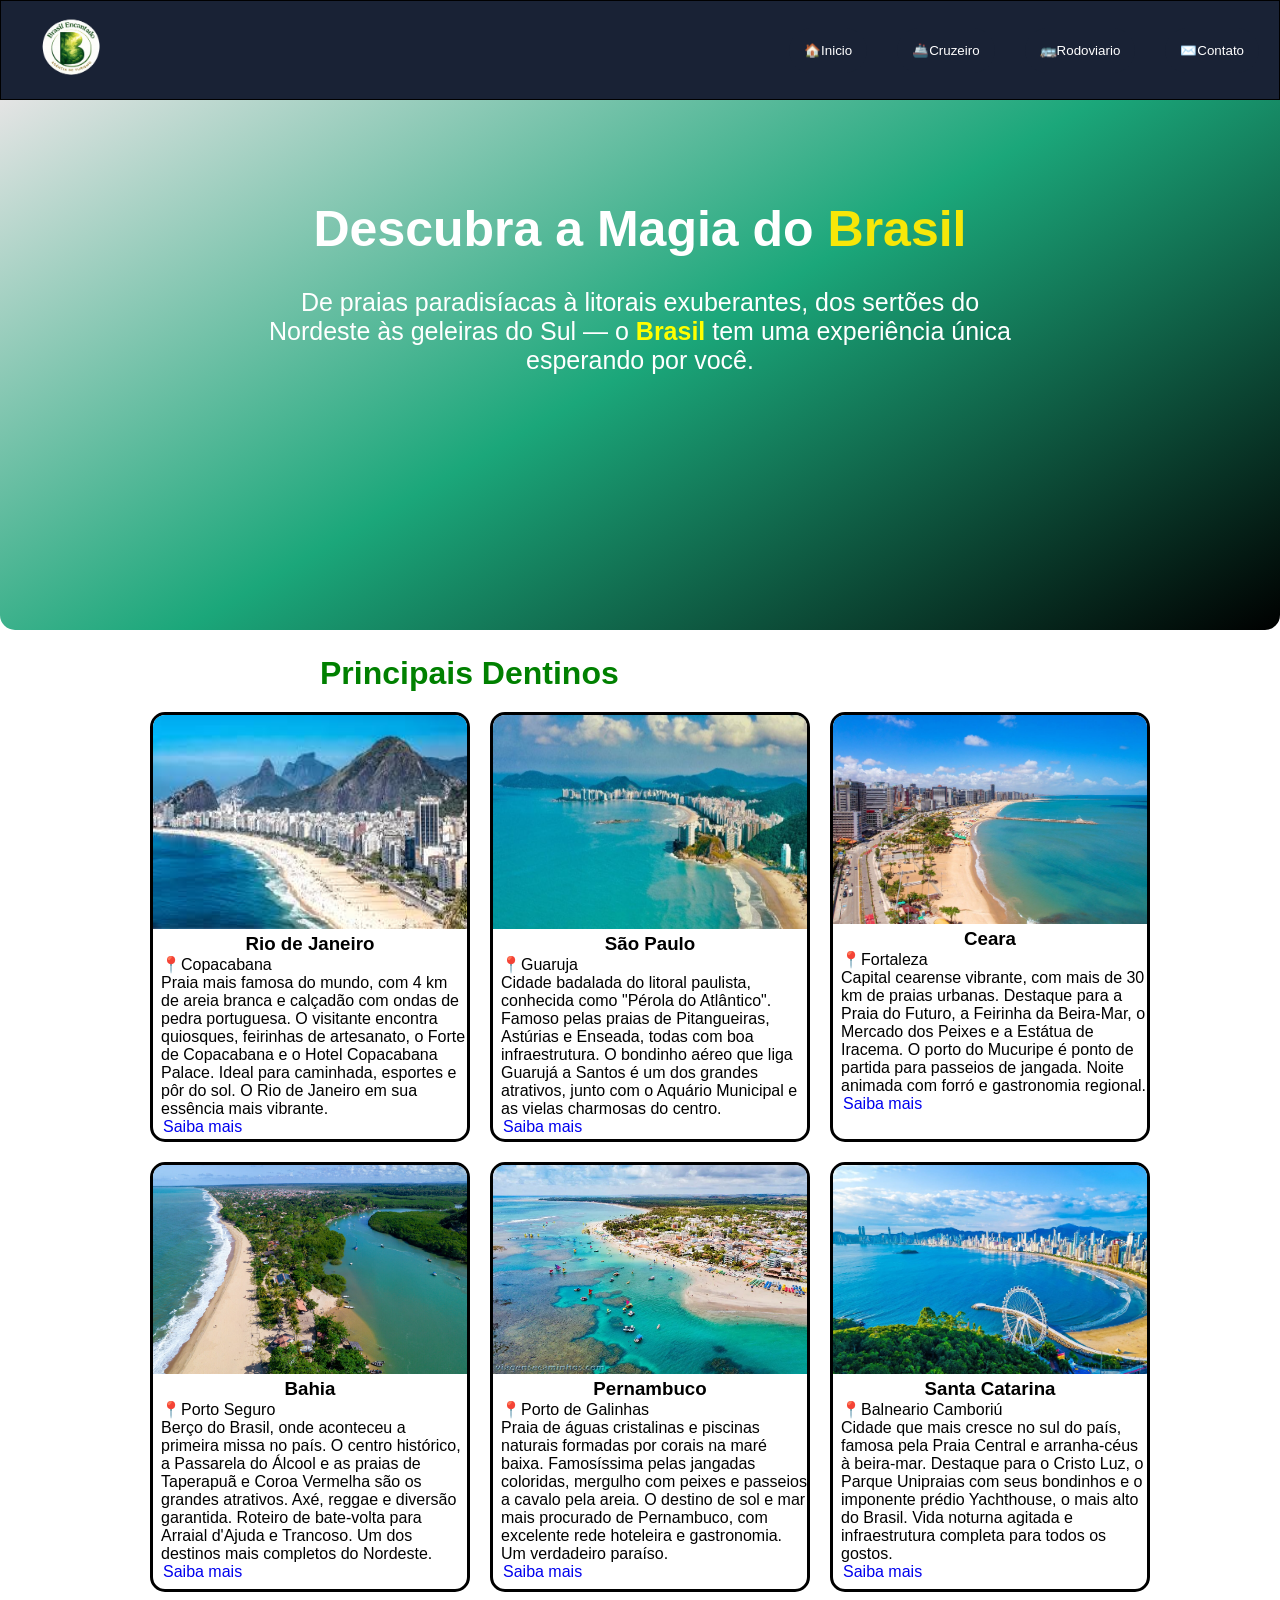
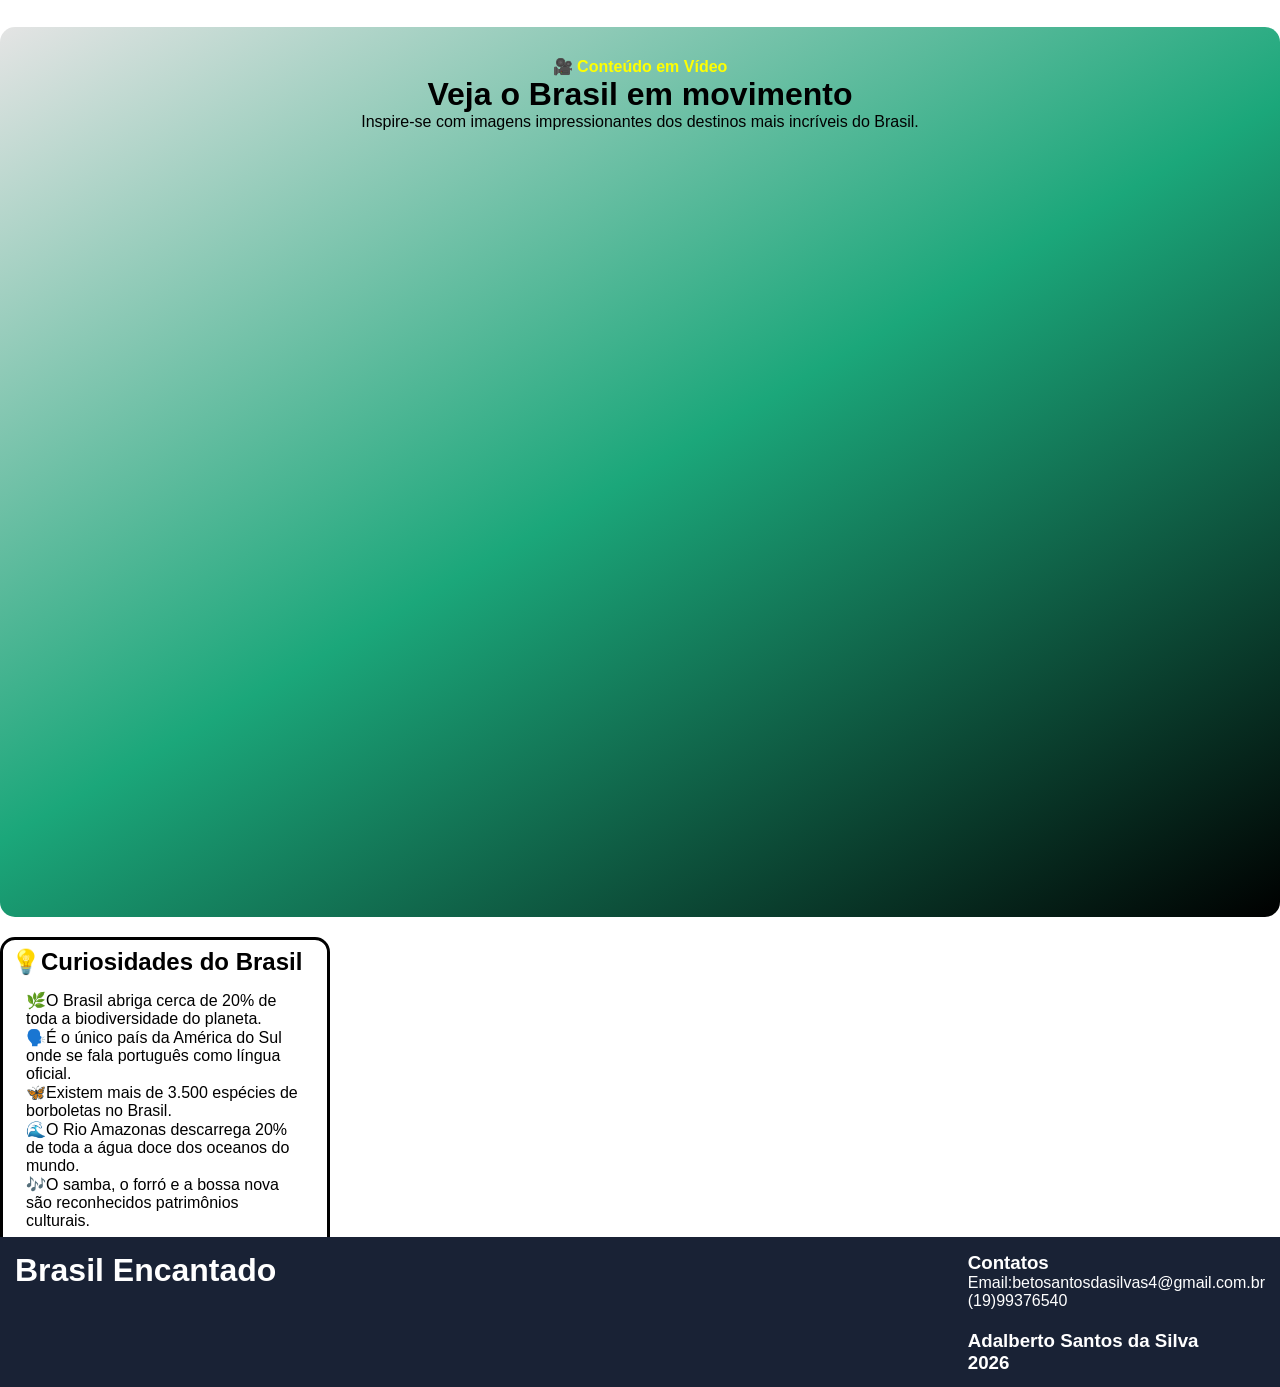
<file: index.html>
<!DOCTYPE html>
<html lang="pt-br">
<head>
    <meta charset="UTF-8">
    <meta name="viewport" content="width=device-width, initial-scale=1.0">
    <title>Inicio</title>
    <link rel="stylesheet" href="css/index.css">
    <link rel="shortcut icon" href="img/LogoFavicon/favicons/favicon-16x16.png" type="image/x-icon">
    
</head>
<body>
    


    <header class="cabeçalho">
      <img class="imagemlogo" src="img/logo_brasil_encantado_cortada.png" alt="logo" width="100px" height="150px">

        <nav class="menu">
            
           <a href="index.html"><button>🏠Inicio</button></a>
          
            <a href="Cruzeiro.html"><button>🚢Cruzeiro</button></a>
          
            <a href="Rodoviario.html"><button>🚌Rodoviario</button></a>
            
            <a href="Contato.html"><button>✉️Contato</button></a>
        </nav>
    </header>


   <main>
    
    <section class="meio">
        <div class="meiotext">Descubra a Magia do <b>Brasil</b></div>
        <div class="meiotext2"><p>De praias paradisíacas à litorais exuberantes, dos sertões do Nordeste às geleiras do Sul — o  <b>Brasil</b> tem uma experiência  única esperando por você. </p></section>

      
</div>
        <div class="principais"><h1>Principais Dentinos</h1></div>



<section class="cards">
      <div class="card1"><img src="img/RiodeJaneiro-Copacabana.jpg" alt=""  width="500px">
         <h3>Rio de Janeiro</h3>
          <p>📍Copacabana</p>
         <p>Praia mais famosa do mundo, com 4 km de areia branca e calçadão com ondas de pedra portuguesa. O visitante encontra quiosques, feirinhas de artesanato, o Forte de Copacabana e o Hotel Copacabana Palace. Ideal para caminhada, esportes e pôr do sol. O Rio de Janeiro em sua essência mais vibrante.</p>
         
         <a href="#">Saiba mais</a>
               
    </div>
      <div class="card2"><img src="img/SaoPaulo-Guaruja_resized.png" alt=""  width="500px">
         <h3>São Paulo</h3>
          <p>📍Guaruja</p>
         <p>Cidade badalada do litoral paulista, conhecida como "Pérola do Atlântico". Famoso pelas praias de Pitangueiras, Astúrias e Enseada, todas com boa infraestrutura. O bondinho aéreo que liga Guarujá a Santos é um dos grandes atrativos, junto com o Aquário Municipal e as vielas charmosas do centro.</p>
         
         <a href="#">Saiba mais</a>
               
    </div>
      <div class="card3"><img src="img/Ceara-Fortaleza.jpg" alt=""  width="500px">
         <h3>Ceara</h3>
          <p>📍Fortaleza</p>
         <p>Capital cearense vibrante, com mais de 30 km de praias urbanas. Destaque para a Praia do Futuro, a Feirinha da Beira-Mar, o Mercado dos Peixes e a Estátua de Iracema. O porto do Mucuripe é ponto de partida para passeios de jangada. Noite animada com forró e gastronomia regional.</p>
         
         <a href="#">Saiba mais</a>
               
    </div>
      <div class="card4"><img src="img/Bahia-PortoSeguro.jpg" alt=""  width="500px">
         <h3>Bahia</h3>
          <p>📍Porto Seguro</p>
         <p>Berço do Brasil, onde aconteceu a primeira missa no país. O centro histórico, a Passarela do Álcool e as praias de Taperapuã e Coroa Vermelha são os grandes atrativos. Axé, reggae e diversão garantida. Roteiro de bate-volta para Arraial d'Ajuda e Trancoso. Um dos destinos mais completos do Nordeste.</p>
         
         <a href="#">Saiba mais</a>
               
    </div>
      <div class="card5"><img src="img/Pernanmbuco-PortodeGalinhas.webp" alt=""  width="500px">
         <h3>Pernambuco</h3>
          <p>📍Porto de Galinhas</p>
         <p>Praia de águas cristalinas e piscinas naturais formadas por corais na maré baixa. Famosíssima pelas jangadas coloridas, mergulho com peixes e passeios a cavalo pela areia. O destino de sol e mar mais procurado de Pernambuco, com excelente rede hoteleira e gastronomia. Um verdadeiro paraíso.</p>
         
         <a href="#">Saiba mais</a>
               
    </div>
      <div class="card6"><img src="img/SantaCatarina-Balneario.jpg" alt=""  width="500px">
         <h3>Santa Catarina</h3>
          <p>📍Balneario Camboriú</p>
         <p>Cidade que mais cresce no sul do país, famosa pela Praia Central e arranha-céus à beira-mar. Destaque para o Cristo Luz, o Parque Unipraias com seus bondinhos e o imponente prédio Yachthouse, o mais alto do Brasil. Vida noturna agitada e infraestrutura completa para todos os gostos.</p>
         
         <a href="#">Saiba mais</a>
               
    </div>

</section>

<div class="videos">

 <div class="textvideo">
  
  <strong class="strong1">🎥 Conteúdo em Vídeo</strong>
  <h1>Veja o Brasil em movimento</h1>
  <p>Inspire-se com imagens impressionantes dos destinos mais incríveis do Brasil.</p>

</div>



<div class="video1">
<iframe width="100%" height="315" src="https://www.youtube.com/embed/kCqrXQN1pJM" title="MARAVILHAS DO BRASIL | Os lugares mais fascinantes do Brasil" frameborder="0" allow="accelerometer; autoplay; clipboard-write; encrypted-media; gyroscope; picture-in-picture; web-share" referrerpolicy="strict-origin-when-cross-origin" allowfullscreen></iframe>
</div>

<div class="video2">
<iframe width="100%" height="315" src="https://www.youtube.com/embed/SqBiaZbMwfw" title="Maravilhas do Brasil | Lugares Mais Incríveis do Brasil | Guia de Viagem em 4K" frameborder="0" allow="accelerometer; autoplay; clipboard-write; encrypted-media; gyroscope; picture-in-picture; web-share" referrerpolicy="strict-origin-when-cross-origin" allowfullscreen></iframe>
</div >

</main>

<div class="lateraltudo">
<div class="lateral">
<aside>
  <h2>💡Curiosidades do Brasil</h2>
 
<div class="curiosidadetex">
  <p>🌿O Brasil abriga cerca de 20% de toda a biodiversidade do planeta.</p>

<p>🗣️É o único país da América do Sul onde se fala português como língua oficial.</p>

<p>🦋Existem mais de 3.500 espécies de borboletas no Brasil.</p>

<p>🌊O Rio Amazonas descarrega 20% de toda a água doce dos oceanos do mundo.</p>

<p>🎶O samba, o forró e a bossa nova são reconhecidos patrimônios culturais.</p>
</div>
</aside>
</div>
</div>





<footer>
<div><h1>Brasil Encantado</h1></div>

<div>
<div><h3>Contatos</h3>
     <p>Email:betosantosdasilvas4@gmail.com.br</p>
     <p>(19)99376540</p>
     <div class="fultimo">
     <h3>Adalberto Santos da Silva</h3>
    <h3>2026</h3></div>
</div>
</div>

</footer>



</body>
</html>
</file>
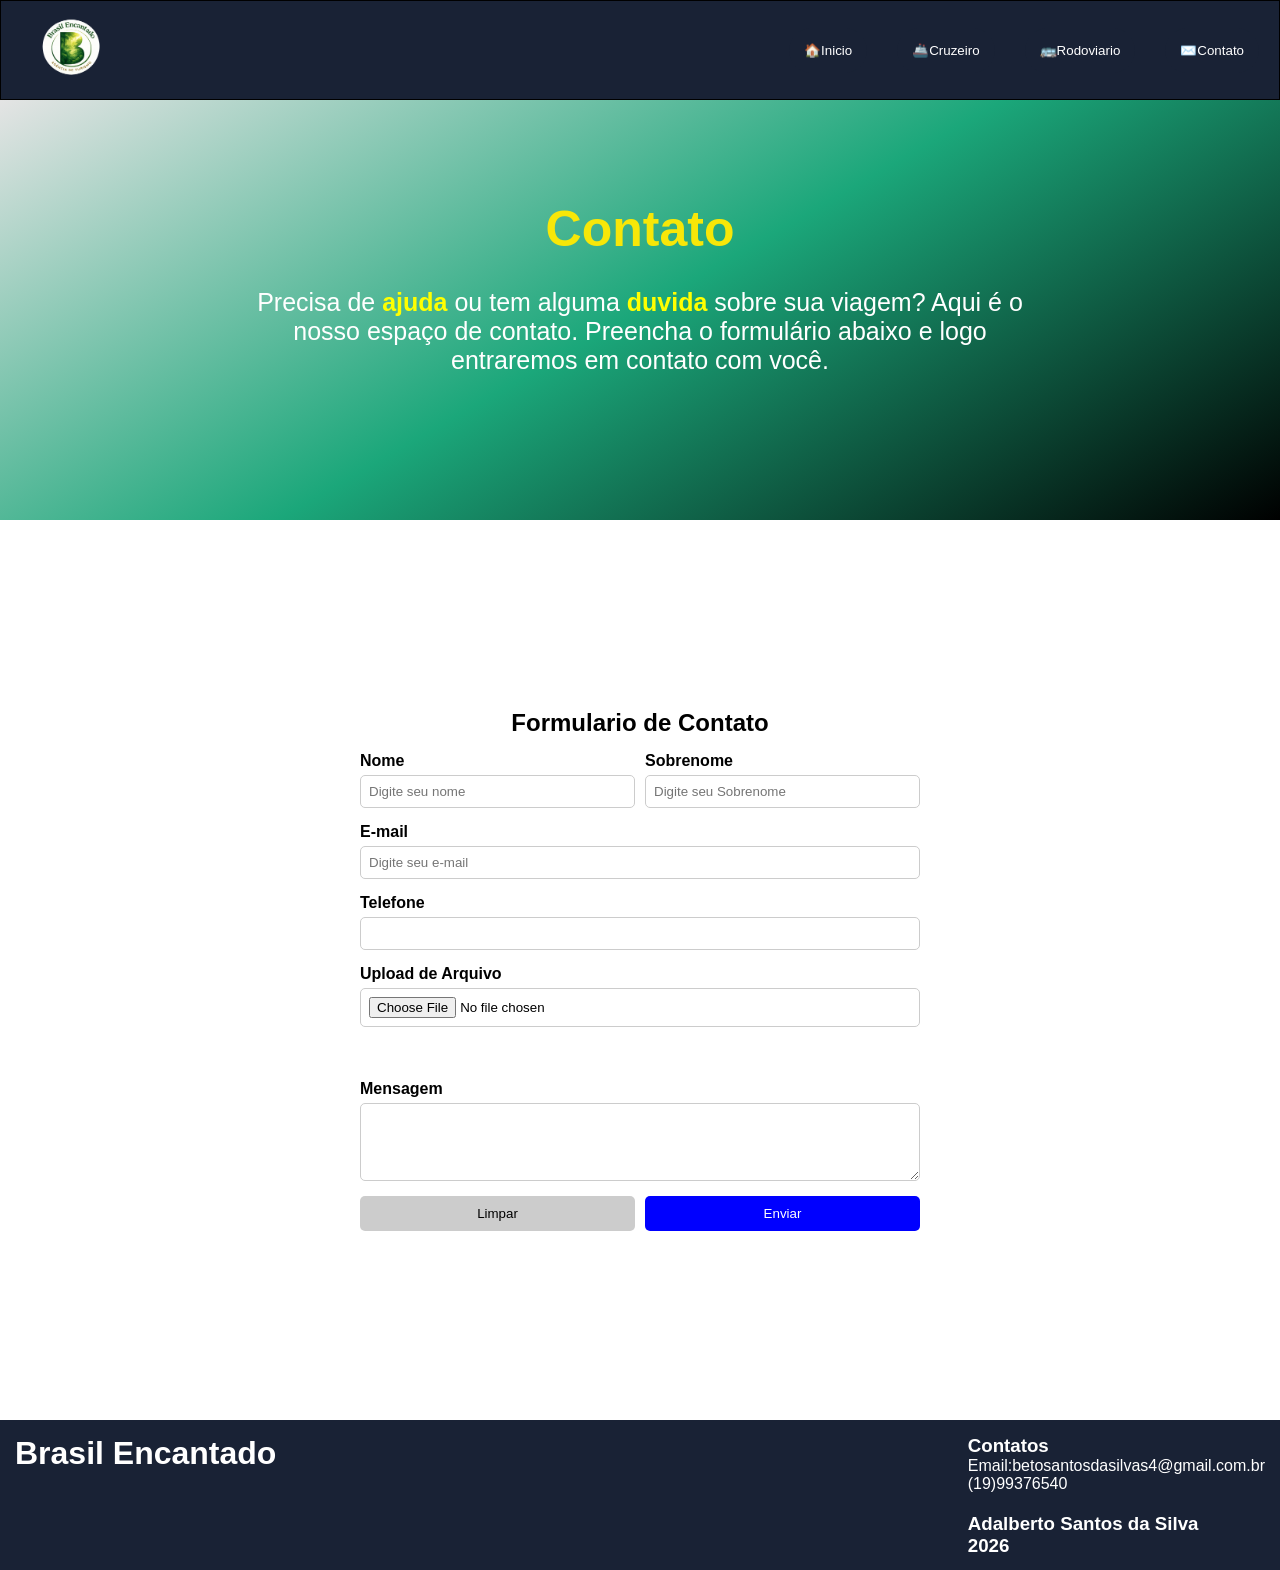
<file: Contato.html>
<!DOCTYPE html>
<html lang="pt-br">
<head>
    <meta charset="UTF-8">
    <meta name="viewport" content="width=device-width, initial-scale=1.0">
    <title>Contatos</title>
    <link rel="stylesheet" href="css/Geral.css">
    <link rel="shortcut icon" href="img/LogoFavicon/favicons/favicon-16x16.png" type="image/x-icon">
</head>
<body>
     
      <header class="cabeçalho">
      <img class="imagemlogo" src="img/logo_brasil_encantado_cortada.png" alt="logo" width="100px" height="150px">

        <nav class="menu">
            
           <a href="index.html"><button>🏠Inicio</button></a>
          
            <a href="Cruzeiro.html"><button>🚢Cruzeiro</button></a>
          
            <a href="Rodoviario.html"><button>🚌Rodoviario</button></a>
            
            <a href="Contato.html"><button>✉️Contato</button></a>
        </nav>
    </header>

    
     <section class="meio2">
        <div class="meiotext"><b>Contato</b></div>
        <div class="meiotext2"><p>Precisa de  <b>ajuda</b> ou tem alguma  <b>duvida</b> sobre sua viagem? Aqui é o nosso espaço de contato. Preencha o formulário abaixo e logo entraremos em contato com você.</p></section>

    
    
<div class="containerform">
<form>
        <h2>Formulario de Contato</h2>
           
           
            <div class="form">
                <div class="caixa">
                    <label>Nome</label>
                    <input type="text" placeholder="Digite seu nome">
                </div>
 
                <div class="caixa">
                    <label>Sobrenome</label>
                    <input type="text" placeholder="Digite seu Sobrenome">
                </div>
            </div>
 
            
            <div class="form">
                <div class="caixa">
                    <label>E-mail</label>
                    <input type="email" placeholder="Digite seu e-mail">
                </div>
                
            </div>
 
          
             <div class="form">
                  <div class="caixa">
                    <label>Telefone</label>
                    <input type="tel">
                </div>
             </div>
 
           

            <div class="caixa">
                  <label>Upload de Arquivo</label>
                  <input type="file">
            </div>
           
            
      
            <div class="caixa">
                <label>Mensagem</label>
                <textarea rows="4" maxlength="2000"> </textarea>
            </div>
                 
            <div class="actions">
                <button type="reset" class="reset">Limpar</button>
                <button type="submit" class="submit">Enviar</button>
            </div>
    </form>

 </div>


    <footer>
<div><h1>Brasil Encantado</h1></div>

<div>
<div><h3>Contatos</h3>
     <p>Email:betosantosdasilvas4@gmail.com.br</p>
     <p>(19)99376540</p>
     <div class="fultimo">
     <h3>Adalberto Santos da Silva</h3>
    <h3>2026</h3></div>
</div>
</div>
</footer>

 

    





   
    
</body>
</html>
</file>
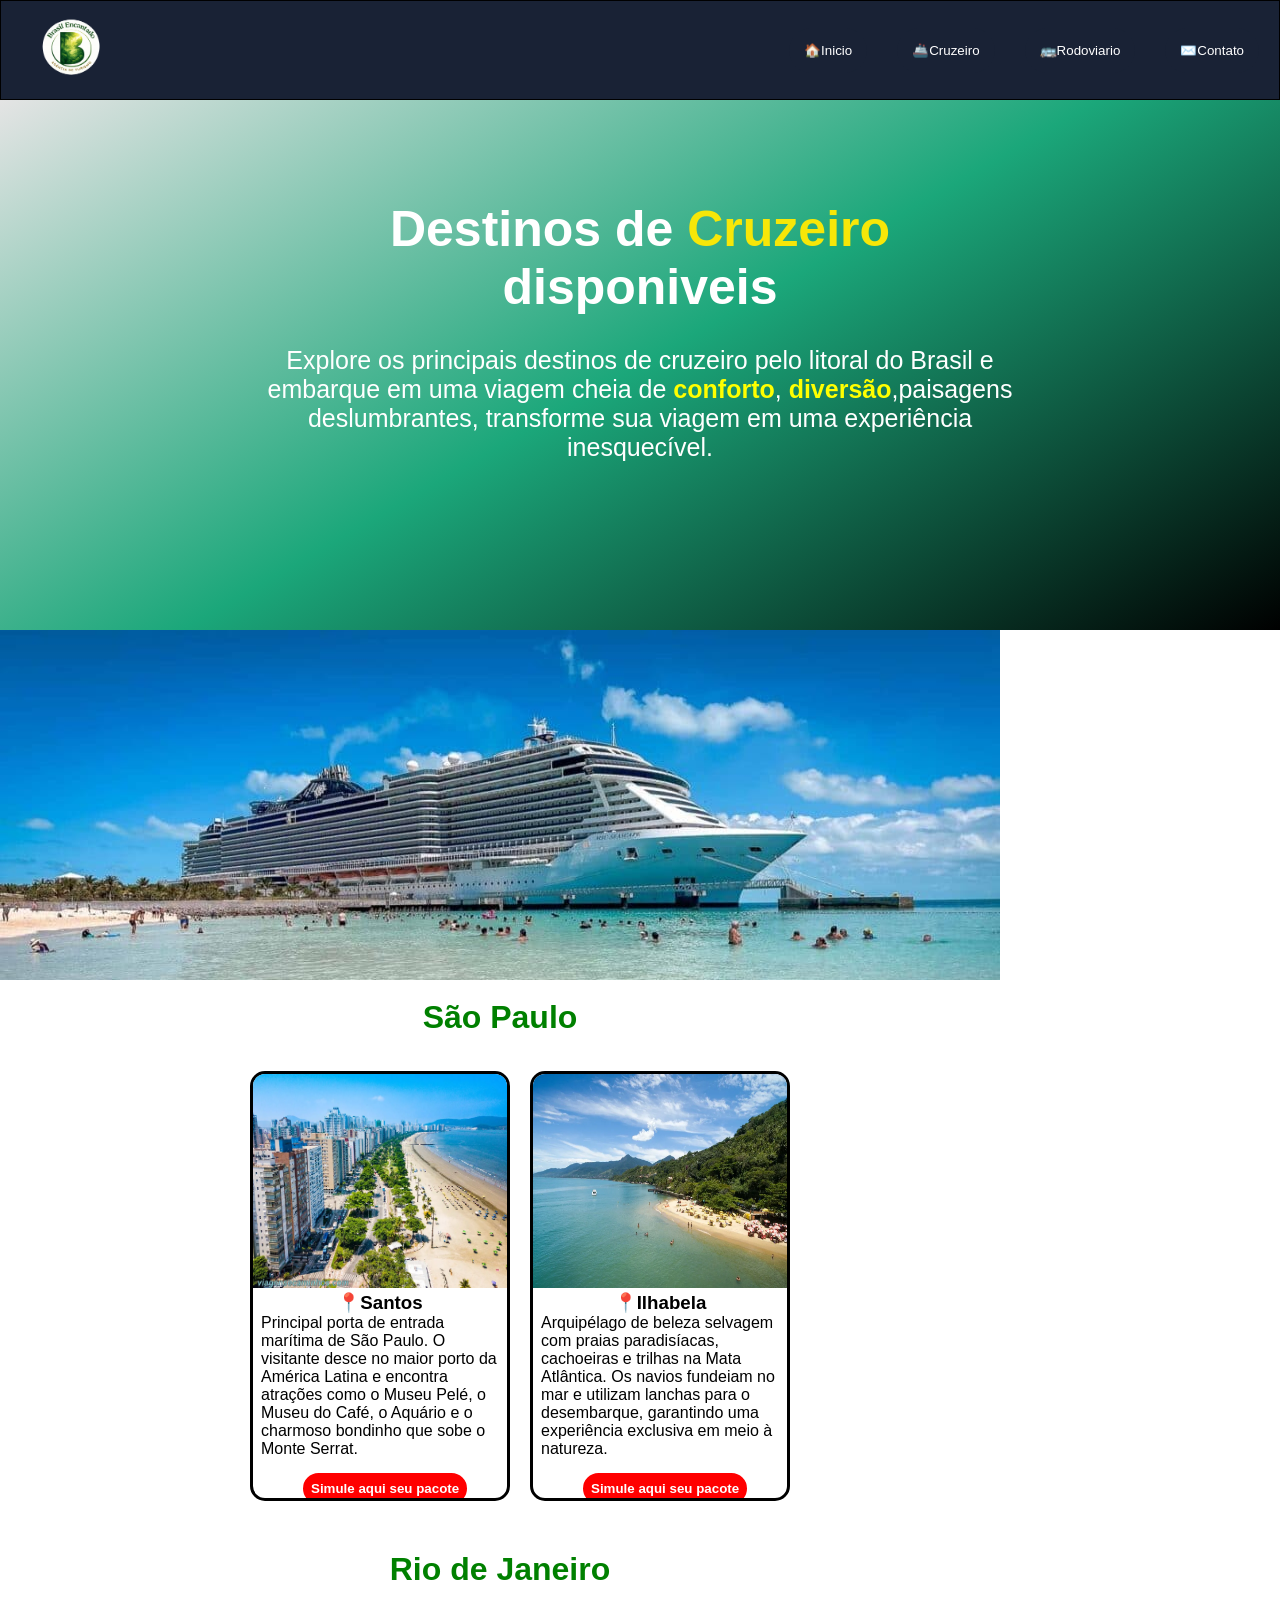
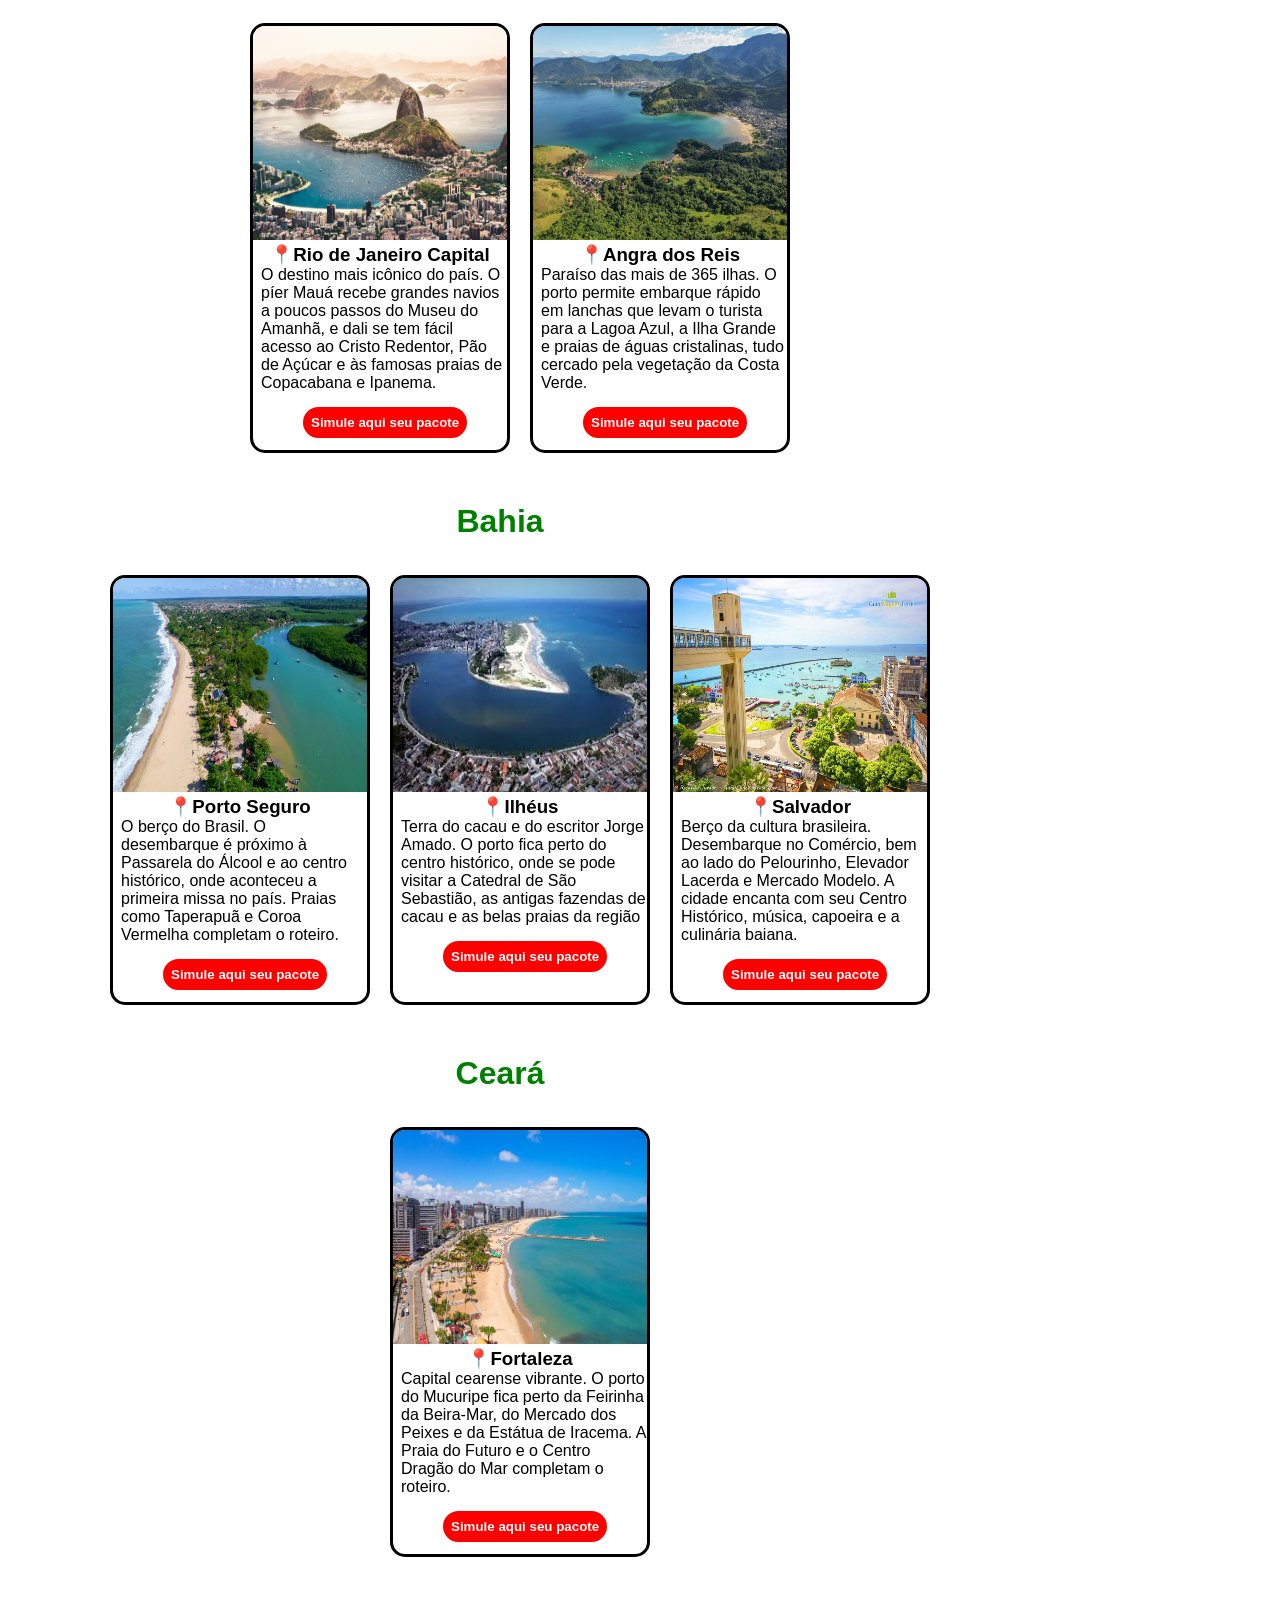
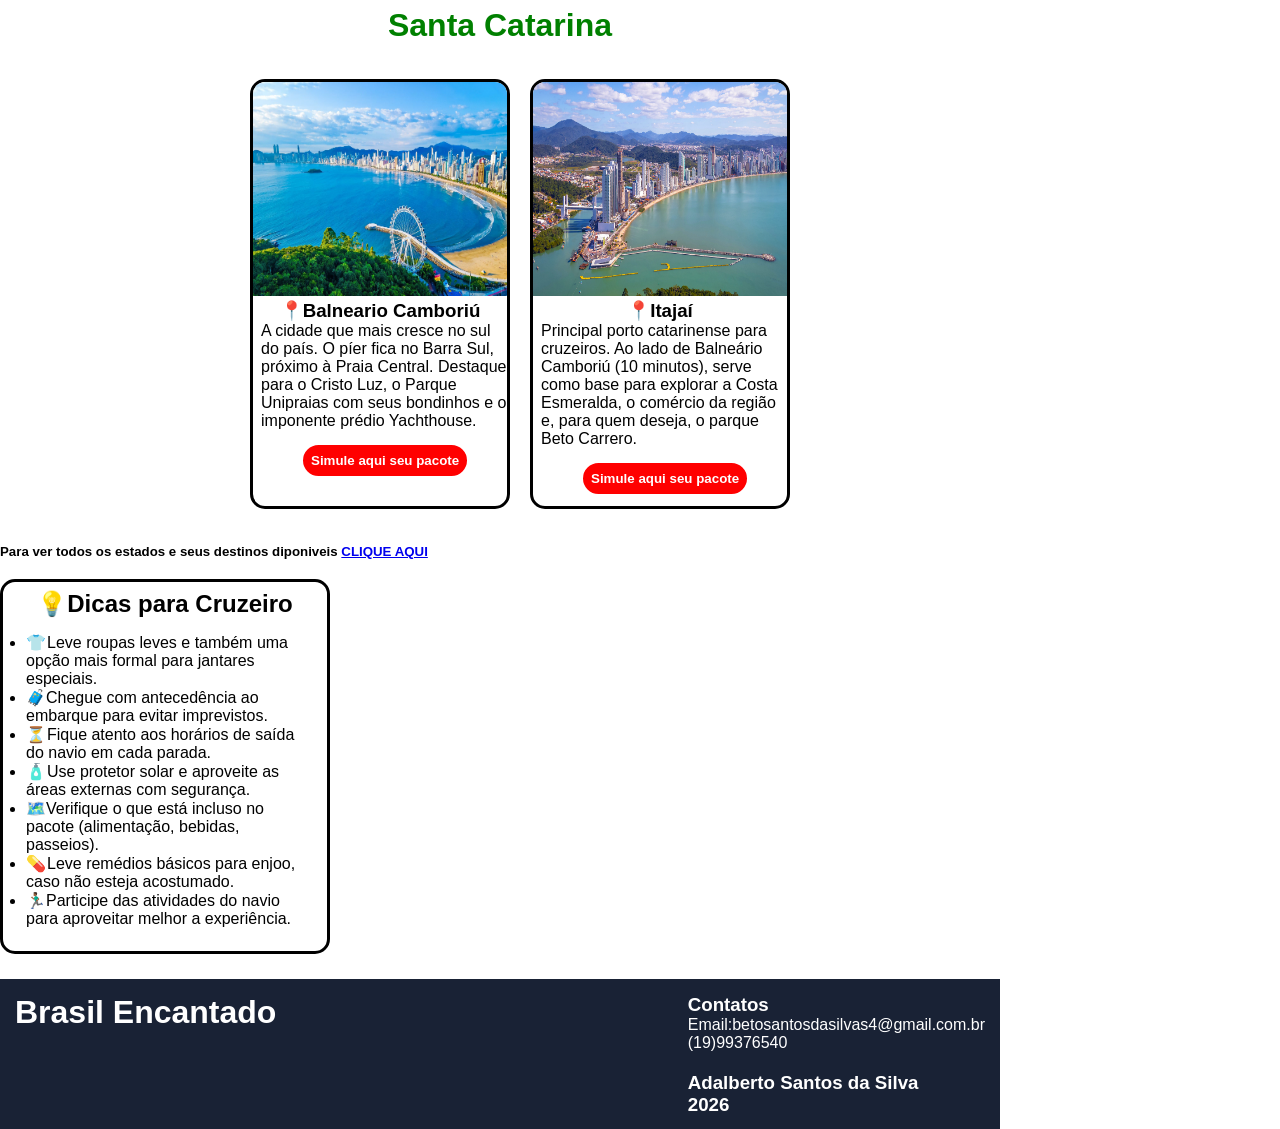
<file: Cruzeiro.html>
<!DOCTYPE html>
<html lang="pt-br">
<head>
    <meta charset="UTF-8">
    <meta name="viewport" content="width=device-width, initial-scale=1.0">
    <title>Cruzeiro</title>
    <link rel="stylesheet" href="css/Geral.css">
    <link rel="shortcut icon" href="img/LogoFavicon/favicons/favicon-16x16.png" type="image/x-icon">
    
</head>
<body>
    <header class="cabeçalho">
      <img class="imagemlogo" src="img/logo_brasil_encantado_cortada.png" alt="logo" width="100px" height="150px">

        <nav class="menu">
            
           <a href="index.html"><button>🏠Inicio</button></a>
          
            <a href="Cruzeiro.html"><button>🚢Cruzeiro</button></a>
          
            <a href="Rodoviario.html"><button>🚌Rodoviario</button></a>
            
            <a href="Contato.html"><button>✉️Contato</button></a>
        </nav>
    </header>


     <section class="meio">
        <div class="meiotext">Destinos de <b>Cruzeiro</b> disponiveis</div>
        <div class="meiotext2"><p>Explore os principais destinos de cruzeiro pelo litoral do Brasil e embarque em uma viagem cheia de <b>conforto</b>, <b>diversão</b>,paisagens deslumbrantes, transforme sua viagem em uma experiência inesquecível.</p></section>

          

    <div class="imgmeio"> <img src="img/ImagemCruzeiro.jpg" alt="Imagem do Cruzeiro">

 
 <h1 class="textmeio">São Paulo</h1>

 <div class="cards1">
      <div class="card"><img src="img/SaoPaulo-Santos.webp" alt="Imagem de Santos"  width="300px"> 
         <h3>📍Santos</h3>
      
         <p>Principal porta de entrada marítima de São Paulo. O visitante desce no maior porto da América Latina e encontra atrações como o Museu Pelé, o Museu do Café, o Aquário e o charmoso bondinho que sobe o Monte Serrat.</p>
         
          <button  class="butao">Simule aqui seu pacote</button>
       </div>

<div class="card"><img src="img/SaoPaulo-Ilhabela.webp" alt="Imagem de Ilhabela"  width="300px"> 
         <h3>📍Ilhabela</h3>
      
         <p>Arquipélago de beleza selvagem com praias paradisíacas, cachoeiras e trilhas na Mata Atlântica. Os navios fundeiam no mar e utilizam lanchas para o desembarque, garantindo uma experiência exclusiva em meio à natureza.</p>
         
          <button  class="butao">Simule aqui seu pacote</button>
               
        </div>
</div>
   
 <h1 class="textmeio">Rio de Janeiro</h1>

<div class="cards2">
    <div class="card"><img src="img/RiodeJaneiro-Capital.avif" alt="Imagem de Rio de Janeiro Capital"  width="300px"> 
         <h3>📍Rio de Janeiro Capital</h3>
      
         <p>O destino mais icônico do país. O píer Mauá recebe grandes navios a poucos passos do Museu do Amanhã, e dali se tem fácil acesso ao Cristo Redentor, Pão de Açúcar e às famosas praias de Copacabana e Ipanema.</p>
         
          <button  class="butao">Simule aqui seu pacote</button>
   </div>

   <div class="card"><img src="img/RiodeJaneiro-AngradosReis.jpg" alt="Imagem de Angra dos reis"  width="300px"> 
         <h3>📍Angra dos Reis</h3>
      
         <p>Paraíso das mais de 365 ilhas. O porto permite embarque rápido em lanchas que levam o turista para a Lagoa Azul, a Ilha Grande e praias de águas cristalinas, tudo cercado pela vegetação da Costa Verde.</p>
         
          <button  class="butao">Simule aqui seu pacote</button>
   </div>
</div>

 <h1 class="textmeio">Bahia </h1>
  
<div class="cards3">
   <div class="card"><img src="img/Bahia-PortoSeguro.jpg" alt="Imagem de Porto Seguro"  width="300px"> 
         <h3>📍Porto Seguro</h3>
      
         <p>O berço do Brasil. O desembarque é próximo à Passarela do Álcool e ao centro histórico, onde aconteceu a primeira missa no país. Praias como Taperapuã e Coroa Vermelha completam o roteiro.</p>
         
          <button  class="butao">Simule aqui seu pacote</button>
    </div>

    <div class="card"><img src="img/Bahia-Ilheus.jpg" alt="Imagem de Ilheus"  width="300px"> 
         <h3>📍Ilhéus</h3>
      
         <p>Terra do cacau e do escritor Jorge Amado. O porto fica perto do centro histórico, onde se pode visitar a Catedral de São Sebastião, as antigas fazendas de cacau e as belas praias da região</p>
         
         <button  class="butao">Simule aqui seu pacote</button>
    </div>

    <div class="card"><img src="img/Bahia-Salvador.jpg" alt="Imagem de Salvador"  width="300px"> 
         <h3>📍Salvador</h3>
      
         <p>Berço da cultura brasileira. Desembarque no Comércio, bem ao lado do Pelourinho, Elevador Lacerda e Mercado Modelo. A cidade encanta com seu Centro Histórico, música, capoeira e a culinária baiana.</p>
         
          <button  class="butao">Simule aqui seu pacote</button>
    </div>
</div>



 
 <h1 class="textmeio">Ceará</h1>
    
 <div class="cards4">
     <div class="card"><img src="img/Ceara-Fortaleza.jpg" alt="Imagem de Fortaleza"  width="300px"> 
         <h3>📍Fortaleza</h3>
      
         <p>Capital cearense vibrante. O porto do Mucuripe fica perto da Feirinha da Beira-Mar, do Mercado dos Peixes e da Estátua de Iracema. A Praia do Futuro e o Centro Dragão do Mar completam o roteiro.</p>
         
         <button  class="butao">Simule aqui seu pacote</button>
    </div>

</div>

 
 <h1 class="textmeio">Santa Catarina</h1>

 <div class="cards5">
 <div class="card"><img src="img/SantaCatarina-Balneario.jpg" alt="Imagem de Balneario"  width="300px"> 
         <h3>📍Balneario Camboriú</h3>
      
         <p>A cidade que mais cresce no sul do país. O píer fica no Barra Sul, próximo à Praia Central. Destaque para o Cristo Luz, o Parque Unipraias com seus bondinhos e o imponente prédio Yachthouse.</p>
         
         <button  class="butao">Simule aqui seu pacote</button>
    </div>
 <div class="card"><img src="img/Santa-Itajai.webp" alt="Imagem de Itajai"  width="300px"> 
         <h3>📍Itajaí</h3>
      
         <p>Principal porto catarinense para cruzeiros. Ao lado de Balneário Camboriú (10 minutos), serve como base para explorar a Costa Esmeralda, o comércio da região e, para quem deseja, o parque Beto Carrero.</p>
         
         <button  class="butao">Simule aqui seu pacote</button>
         
    </div>

</div>


<h5>Para ver todos os estados e seus destinos diponiveis <a href="#">CLIQUE AQUI</a> </h5>


<div class="lateraltudo">
<div class="lateral">
<aside>
  <h2>💡Dicas para Cruzeiro</h2>
 
<nav class="curiosidadetex">
    <ul>
    <li>👕 Leve roupas leves e também uma opção mais formal para jantares especiais.</li>
    <li>🧳Chegue com antecedência ao embarque para evitar imprevistos.</li>
    <li>⏳ Fique atento aos horários de saída do navio em cada parada.</li>
    <li>🧴 Use protetor solar e aproveite as áreas externas com segurança.</li>
    <li>🗺️Verifique o que está incluso no pacote (alimentação, bebidas, passeios).</li>
    <li>💊 Leve remédios básicos para enjoo, caso não esteja acostumado.</li>
    <li>🏃🏾‍♂️Participe das atividades do navio para aproveitar melhor a experiência.</li>
   
  </ul>
  
</nav>
</aside>
</div>
</div>



<footer>
<div><h1>Brasil Encantado</h1></div>

<div>
<div><h3>Contatos</h3>
     <p>Email:betosantosdasilvas4@gmail.com.br</p>
     <p>(19)99376540</p>
     <div class="fultimo">
     <h3>Adalberto Santos da Silva</h3>
    <h3>2026</h3></div>
</div>
</div>
</footer>
</file>
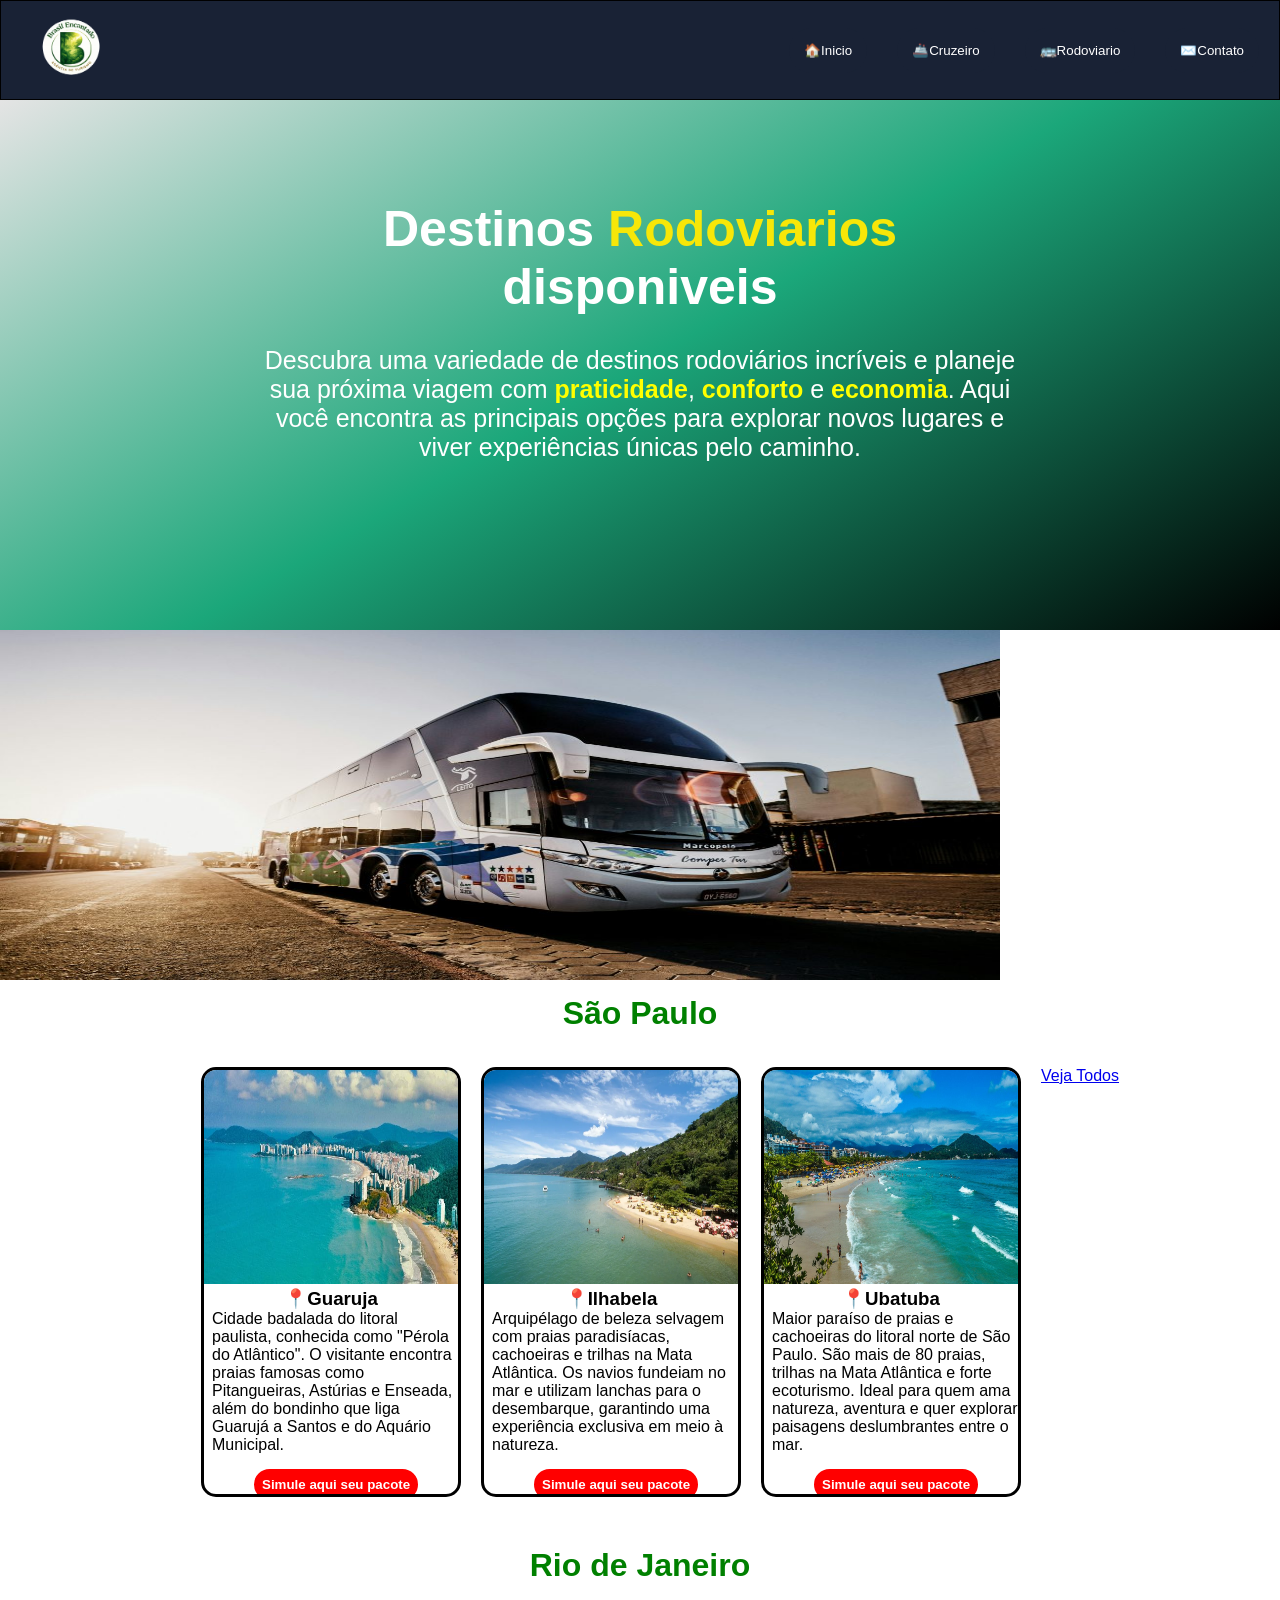
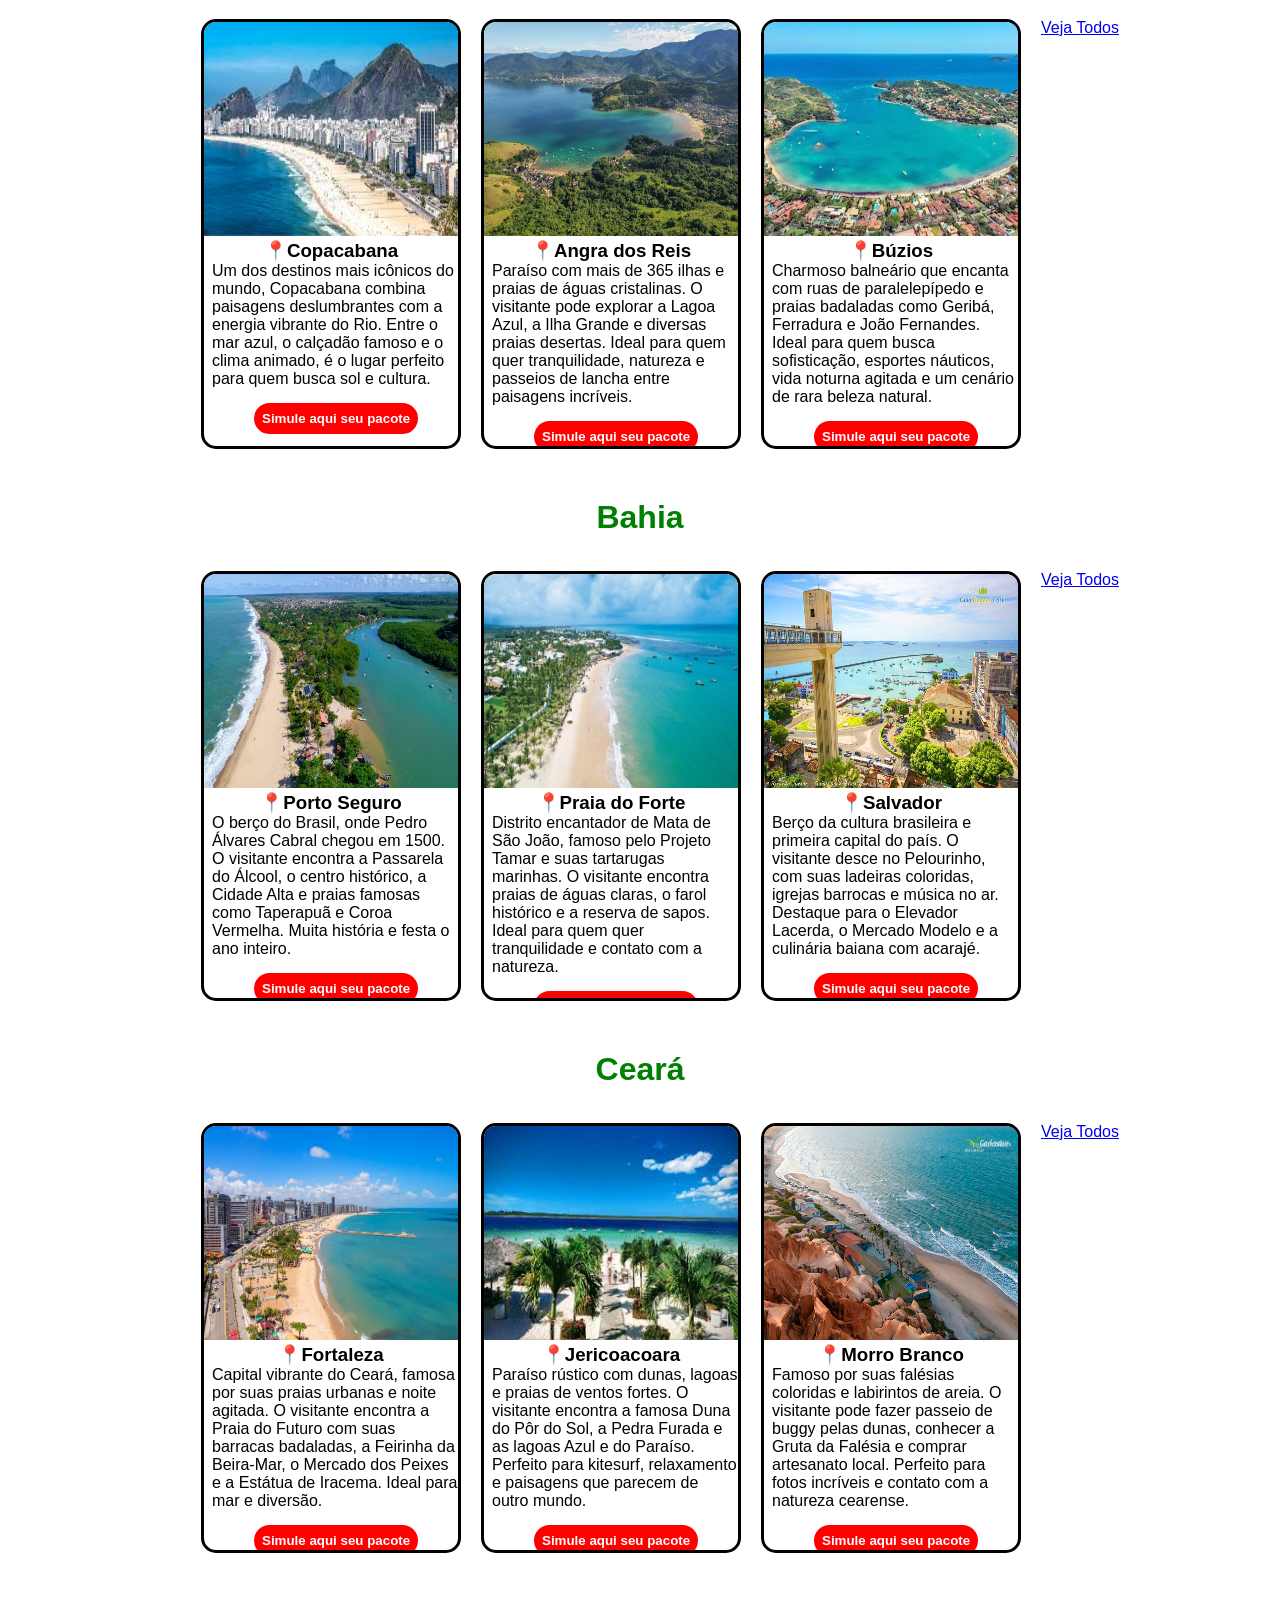
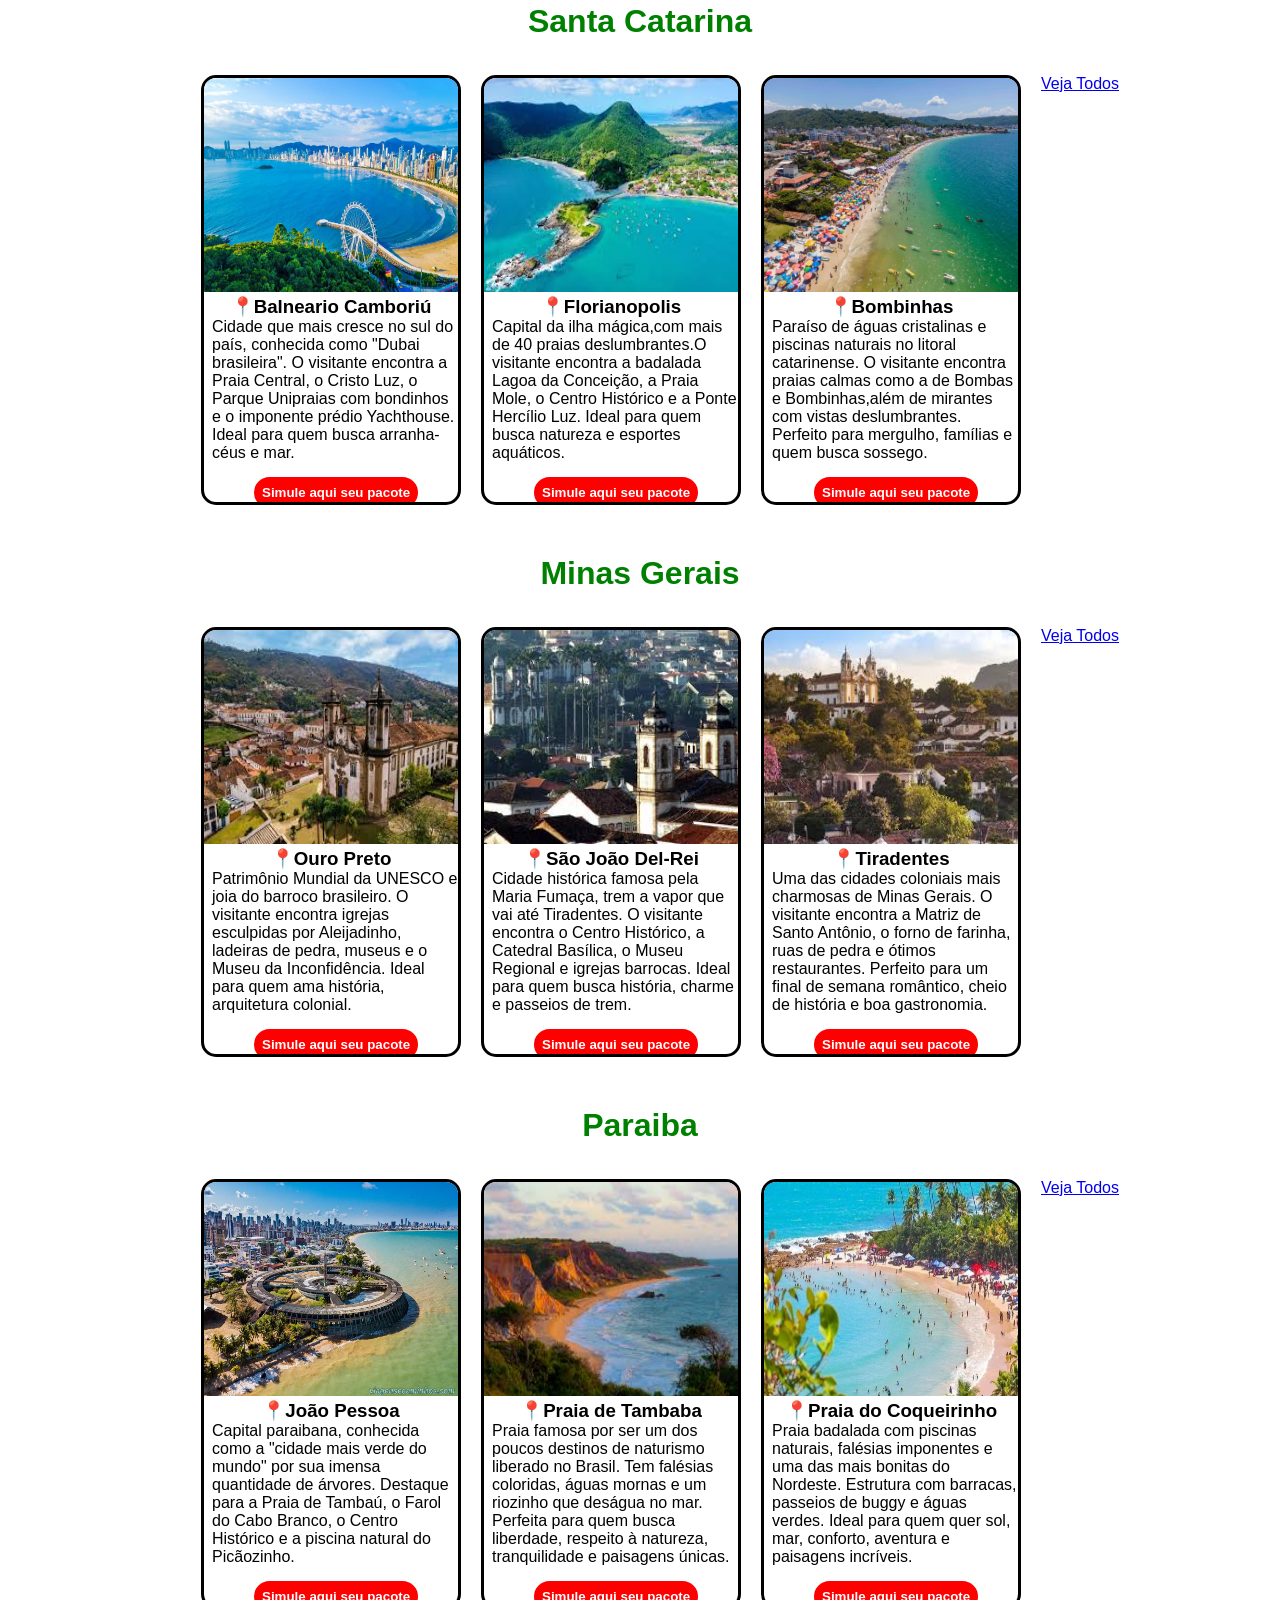
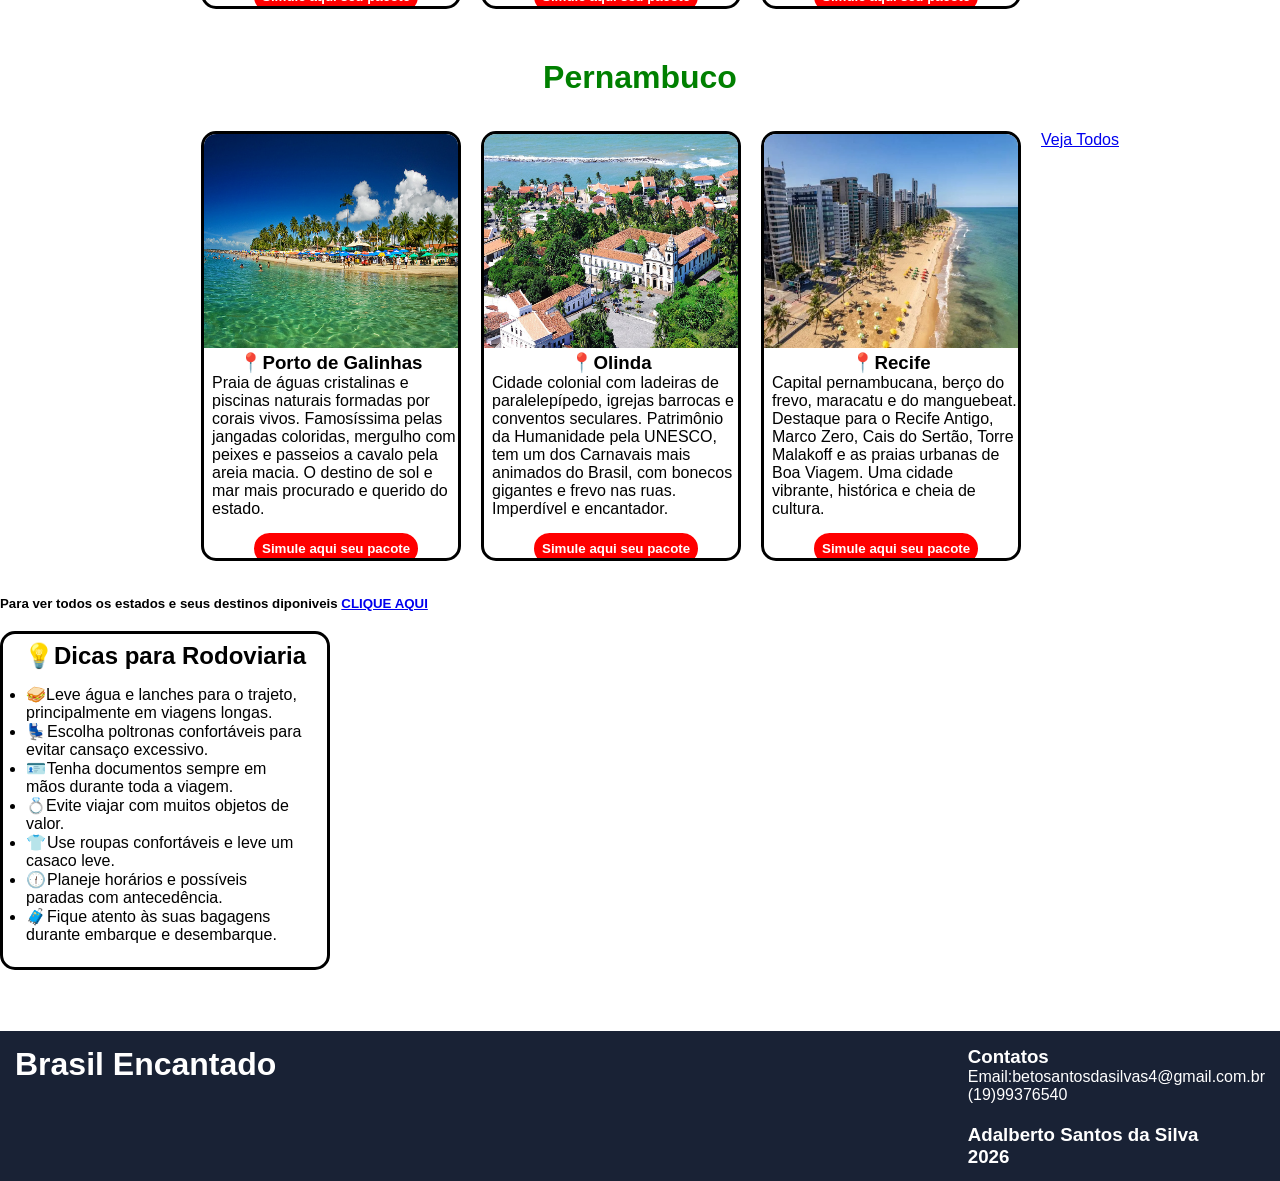
<file: Rodoviario.html>
<!DOCTYPE html>
<html lang="pt-br">
<head>
    <meta charset="UTF-8">
    <meta name="viewport" content="width=device-width, initial-scale=1.0">
    <title>Rodoviario</title>
    <link rel="stylesheet" href="css/Geral.css">
    <link rel="shortcut icon" href="img/LogoFavicon/favicons/favicon-16x16.png" type="image/x-icon">

</head>
<body>
    <header class="cabeçalho">
      <img class="imagemlogo" src="img/logo_brasil_encantado_cortada.png" alt="logo" width="100px" height="150px">

        <nav class="menu">
            
           <a href="index.html"><button>🏠Inicio</button></a>
          
            <a href="Cruzeiro.html"><button>🚢Cruzeiro</button></a>
          
            <a href="Rodoviario.html"><button>🚌Rodoviario</button></a>
           
            
            <a href="Contato.html"><button>✉️Contato</button></a>
        </nav>
    </header>

 <main>
   
     <section class="meio">
        <div class="meiotext">Destinos <b>Rodoviarios</b> disponiveis</div>
        <div class="meiotext2"><p>Descubra uma variedade de destinos rodoviários incríveis e planeje sua próxima viagem com <b>praticidade</b>, <b>conforto</b> e <b>economia</b>. Aqui você encontra as principais opções para explorar novos lugares e viver experiências únicas pelo caminho. </p></section>

          <section class="imgmeio"> <img src="img/ImagemRodoviario.jpg" alt="Imagem do Rodoviario"> </section>




 <h1 class="textmeio">São Paulo</h1>

 <div class="cards1">
      <div class="card"><img src="img/SaoPaulo-Guaruja.jpg" alt="Imagem de Guarujá"  width="300px"> 
         <h3>📍Guaruja</h3>
      
         <p>Cidade badalada do litoral paulista, conhecida como "Pérola do Atlântico". O visitante encontra praias famosas como Pitangueiras, Astúrias e Enseada, além do bondinho que liga Guarujá a Santos e do Aquário Municipal.</p>
         
          <button  class="butao">Simule aqui seu pacote</button>
       </div>

<div class="card"><img src="img/SaoPaulo-Ilhabela.webp" alt="Imagem de Ilhabela"  width="300px"> 
         <h3>📍Ilhabela</h3>
      
         <p>Arquipélago de beleza selvagem com praias paradisíacas, cachoeiras e trilhas na Mata Atlântica. Os navios fundeiam no mar e utilizam lanchas para o desembarque, garantindo uma experiência exclusiva em meio à natureza.</p>
         
          <button  class="butao">Simule aqui seu pacote</button>
               
        </div>

        <div class="card"><img src="img/SaoPaulo-Ubatuba.jpg" alt="Imagem de Ubatuba"  width="300px"> 
         <h3>📍Ubatuba</h3>
      
         <p>Maior paraíso de praias e cachoeiras do litoral norte de São Paulo. São mais de 80 praias, trilhas na Mata Atlântica e forte ecoturismo. Ideal para quem ama natureza, aventura e quer explorar paisagens deslumbrantes entre o mar.</p>
         
          <button  class="butao">Simule aqui seu pacote</button>
   </div>
    <a href="#">Veja Todos</a>
</div>
   
 <h1 class="textmeio">Rio de Janeiro</h1>

<div class="cards2">
    <div class="card"><img src="img/RiodeJaneiro-Copacabana.jpg" alt="Imagem de Copacabana"  width="300px"> 
         <h3>📍Copacabana</h3>
      
         <p>Um dos destinos mais icônicos do mundo, Copacabana combina paisagens deslumbrantes com a energia vibrante do Rio. Entre o mar azul, o calçadão famoso e o clima animado, é o lugar perfeito para quem busca sol e cultura.</p>
         
          <button  class="butao">Simule aqui seu pacote</button>
   </div>

   <div class="card"><img src="img/RiodeJaneiro-AngradosReis.jpg" alt="Imagem de Angra dos Reis"  width="300px"> 
         <h3>📍Angra dos Reis</h3>
      
         <p>Paraíso com mais de 365 ilhas e praias de águas cristalinas. O visitante pode explorar a Lagoa Azul, a Ilha Grande e diversas praias desertas. Ideal para quem quer tranquilidade, natureza e passeios de lancha entre paisagens incríveis.</p>
         
          <button  class="butao">Simule aqui seu pacote</button>
   </div>

     <div class="card"><img src="img/RiodeJaneiro-Buzios.jpg" alt="Imagem de  Buzios"  width="300px"> 
         <h3>📍Búzios</h3>
      
         <p>Charmoso balneário que encanta com ruas de paralelepípedo e praias badaladas como Geribá, Ferradura e João Fernandes. Ideal para quem busca sofisticação, esportes náuticos, vida noturna agitada e um cenário de rara beleza natural. </p>
         
          <button  class="butao">Simule aqui seu pacote</button>
   </div>
    <a href="#">Veja Todos</a>
</div>

 <h1 class="textmeio">Bahia </h1>
  
<div class="cards3">
   <div class="card"><img src="img/Bahia-PortoSeguro.jpg" alt="Imagem de Porto Seguro"  width="300px"> 
         <h3>📍Porto Seguro</h3>
      
         <p>O berço do Brasil, onde Pedro Álvares Cabral chegou em 1500. O visitante encontra a Passarela do Álcool, o centro histórico, a Cidade Alta e praias famosas como Taperapuã e Coroa Vermelha. Muita história e festa o ano inteiro.</p>
         
          <button  class="butao">Simule aqui seu pacote</button>
    </div>

    <div class="card"><img src="img/Bahia-PraiadoForte.webp" alt="Imagem da Praia do Forte"  width="300px"> 
         <h3>📍Praia do Forte</h3>
      
         <p>Distrito encantador de Mata de São João, famoso pelo Projeto Tamar e suas tartarugas marinhas. O visitante encontra praias de águas claras, o farol histórico e a reserva de sapos. Ideal para quem quer tranquilidade e contato com a natureza.</p>
         
         <button  class="butao">Simule aqui seu pacote</button>
    </div>

    <div class="card"><img src="img/Bahia-Salvador.jpg" alt="Imagem do Salvador"  width="300px"> 
         <h3>📍Salvador</h3>
      
         <p>Berço da cultura brasileira e primeira capital do país. O visitante desce no Pelourinho, com suas ladeiras coloridas, igrejas barrocas e música no ar. Destaque para o Elevador Lacerda, o Mercado Modelo e a culinária baiana com acarajé.</p>
         
          <button  class="butao">Simule aqui seu pacote</button>
    </div>
     <a href="#">Veja Todos</a>
</div>



 
 <h1 class="textmeio">Ceará</h1>
    
 <div class="cards4">
     <div class="card"><img src="img/Ceara-Fortaleza.jpg" alt="Imagem de Fortaleza"  width="300px"> 
         <h3>📍Fortaleza</h3>
      
         <p>Capital vibrante do Ceará, famosa por suas praias urbanas e noite agitada. O visitante encontra a Praia do Futuro com suas barracas badaladas, a Feirinha da Beira-Mar, o Mercado dos Peixes e a Estátua de Iracema. Ideal para mar e diversão.</p>
         
         <button  class="butao">Simule aqui seu pacote</button>
    </div>
    <div class="card"><img src="img/Ceara-Jericoacoara.jpg" alt="Imagem de Jericoacoara"  width="300px"> 
         <h3>📍Jericoacoara</h3>
      
         <p>Paraíso rústico com dunas, lagoas e praias de ventos fortes. O visitante encontra a famosa Duna do Pôr do Sol, a Pedra Furada e as lagoas Azul e do Paraíso. Perfeito para kitesurf, relaxamento e paisagens que parecem de outro mundo.</p>
         
          <button  class="butao">Simule aqui seu pacote</button>
   </div>
   <div class="card"><img src="img/Ceara-MorroBranco.jpg" alt="Imagem de Morro Branco"  width="300px"> 
         <h3>📍Morro Branco</h3>
      
         <p>Famoso por suas falésias coloridas e labirintos de areia. O visitante pode fazer passeio de buggy pelas dunas, conhecer a Gruta da Falésia e comprar artesanato local. Perfeito para fotos incríveis e contato com a natureza cearense.</p>
         
          <button  class="butao">Simule aqui seu pacote</button>
   </div>
   <a href="#">Veja Todos</a>
</div>

 
 <h1 class="textmeio">Santa Catarina</h1>

 <div class="cards5">
 <div class="card"><img src="img/SantaCatarina-Balneario.jpg" alt="Imagem de Santa Catarina"  width="300px"> 
         <h3>📍Balneario Camboriú</h3>
      
         <p>Cidade que mais cresce no sul do país, conhecida como "Dubai brasileira". O visitante encontra a Praia Central, o Cristo Luz, o Parque Unipraias com bondinhos e o imponente prédio Yachthouse. Ideal para quem busca arranha-céus e mar.</p>
         
         <button  class="butao">Simule aqui seu pacote</button>
    </div>
 <div class="card"><img src="img/SantaCat-Florianopolis.jpg" alt="Imagem de Florianopolis"  width="300px"> 
         <h3>📍Florianopolis</h3>
      
         <p>Capital da ilha mágica,com mais de 40 praias deslumbrantes.O visitante encontra a badalada Lagoa da Conceição, a Praia Mole, o Centro Histórico e a Ponte Hercílio Luz. Ideal para quem busca natureza e esportes aquáticos. </p>
         
         <button  class="butao">Simule aqui seu pacote</button>
         
    </div>
    <div class="card"><img src="img/SantaCat-Bombinhas.webp" alt="Imagem de Bombinas"  width="300px"> 
         <h3>📍Bombinhas</h3>
      
         <p>Paraíso de águas cristalinas e piscinas naturais no litoral catarinense. O visitante encontra praias calmas como a de Bombas e Bombinhas,além de mirantes com vistas deslumbrantes. Perfeito para mergulho, famílias e quem busca sossego.</p>
         
          <button  class="butao">Simule aqui seu pacote</button>
   </div>
     <a href="#">Veja Todos</a>
</div>

<h1 class="textmeio">Minas Gerais</h1>

<div class="cards6">
 <div class="card"><img src="img/Minas-OuroPreto.jpg" alt="Imagem de Ouro Preto"  width="300px"> 
         <h3>📍Ouro Preto</h3>
      
         <p>Patrimônio Mundial da UNESCO e joia do barroco brasileiro. O visitante encontra igrejas esculpidas por Aleijadinho, ladeiras de pedra, museus e o Museu da Inconfidência. Ideal para quem ama história, arquitetura colonial. </p>
         
         <button  class="butao">Simule aqui seu pacote</button>
    </div>
 <div class="card"><img src="img/Minas-SaoJoaoDelRei.jpg" alt="Imagem de Sao Joao Del Rei"  width="300px"> 
         <h3>📍São João Del-Rei</h3>
      
         <p>Cidade histórica famosa pela Maria Fumaça, trem a vapor que vai até Tiradentes. O visitante encontra o Centro Histórico, a Catedral Basílica, o Museu Regional e igrejas barrocas. Ideal para quem busca história, charme e passeios de trem.</p>
         
         <button  class="butao">Simule aqui seu pacote</button>
         
    </div>
    <div class="card"><img src="img/Minas-Tiradentes.jpg" alt="Imagem de Tiradentes"  width="300px"> 
         <h3>📍Tiradentes</h3>
      
         <p>Uma das cidades coloniais mais charmosas de Minas Gerais. O visitante encontra a Matriz de Santo Antônio, o forno de farinha, ruas de pedra e ótimos restaurantes. Perfeito para um final de semana romântico, cheio de história e boa gastronomia.</p>
         
          <button  class="butao">Simule aqui seu pacote</button>
   </div>
      <a href="#">Veja Todos</a>

</div>

<h1 class="textmeio">Paraiba</h1>

 <div class="cards5">
 <div class="card"><img src="img/Paraiba-JoaoPessoa.webp" alt="Imagem de Joao Pessoa"  width="300px"> 
         <h3>📍João Pessoa</h3>
      
         <p>Capital paraibana, conhecida como a "cidade mais verde do mundo" por sua imensa quantidade de árvores. Destaque para a Praia de Tambaú, o Farol do Cabo Branco, o Centro Histórico e a piscina natural do Picãozinho. </p>
         
         <button  class="butao">Simule aqui seu pacote</button>
    </div>
 <div class="card"><img src="img/Paraiba-Tambaba.jpg" alt="Imagem de Tambaba"  width="300px"> 
         <h3>📍Praia de Tambaba </h3>
      
         <p>Praia famosa por ser um dos poucos destinos de naturismo liberado no Brasil. Tem falésias coloridas, águas mornas e um riozinho que deságua no mar. Perfeita para quem busca liberdade, respeito à natureza, tranquilidade e paisagens únicas.</p>
         
         <button  class="butao">Simule aqui seu pacote</button>
         
    </div>
    <div class="card"><img src="img/Paraiba-Coqueirinho.webp" alt="Imagem de Coqueirinho"  width="300px"> 
         <h3>📍Praia do Coqueirinho</h3>
      
         <p>Praia badalada com piscinas naturais, falésias imponentes e uma das mais bonitas do Nordeste. Estrutura com barracas, passeios de buggy e águas verdes. Ideal para quem quer sol, mar, conforto, aventura e paisagens incríveis.</p>
         
          <button  class="butao">Simule aqui seu pacote</button>
   </div>
     <a href="#">Veja Todos</a>
</div>

<h1 class="textmeio">Pernambuco</h1>

 <div class="cards5">
 <div class="card"><img src="img/Pernambuco-PortodeGalinhas.jpg" alt="Imagem de Porto de Galinhas"  width="300px"> 
         <h3>📍Porto de Galinhas</h3>
      
         <p>Praia de águas cristalinas e piscinas naturais formadas por corais vivos. Famosíssima pelas jangadas coloridas, mergulho com peixes e passeios a cavalo pela areia macia. O destino de sol e mar mais procurado e querido do estado. </p>
         
         <button  class="butao">Simule aqui seu pacote</button>
    </div>
 <div class="card"><img src="img/Pernambuco-Olinda.jpg" alt="Imagem de Olinda"  width="300px"> 
         <h3>📍Olinda</h3>
      
         <p>
Cidade colonial com ladeiras de paralelepípedo, igrejas barrocas e conventos seculares. Patrimônio da Humanidade pela UNESCO, tem um dos Carnavais mais animados do Brasil, com bonecos gigantes e frevo nas ruas. Imperdível e encantador. </p>
         
         <button  class="butao">Simule aqui seu pacote</button>
         
    </div>
    <div class="card"><img src="img/Pernanbuco-Recife.webp" alt="Imagem de Recife"  width="300px"> 
         <h3>📍Recife</h3>
      
         <p>Capital pernambucana, berço do frevo, maracatu e do manguebeat. Destaque para o Recife Antigo, Marco Zero, Cais do Sertão, Torre Malakoff e as praias urbanas de Boa Viagem. Uma cidade vibrante, histórica e cheia de cultura.</p>
         
          <button  class="butao">Simule aqui seu pacote</button>
   </div>
     <a href="#">Veja Todos</a>
</div>


<h5>Para ver todos os estados e seus destinos diponiveis <a href="#">CLIQUE AQUI</a> </h5>



<div class="lateraltudo">
<div class="lateral">
<aside>
  <h2>💡Dicas para Rodoviaria</h2>
 
<div class="curiosidadetex">
    <ul>
    <li>🥪Leve água e lanches para o trajeto, principalmente em viagens longas.</li>
    <li>💺 Escolha poltronas confortáveis para evitar cansaço excessivo.</li>
    <li>🪪 Tenha documentos sempre em mãos durante toda a viagem.</li>
    <li>💍Evite viajar com muitos objetos de valor.</li>
    <li>👕 Use roupas confortáveis e leve um casaco leve.</li>
    <li>🕧 Planeje horários e possíveis paradas com antecedência.</li>
    <li>🧳 Fique atento às suas bagagens durante embarque e desembarque.</li>
   
  </ul>
  
</div>

</aside>
</div>
</div>





<footer>
<div><h1>Brasil Encantado</h1></div>

<div>
<div><h3>Contatos</h3>
     <p>Email:betosantosdasilvas4@gmail.com.br</p>
     <p>(19)99376540</p>
     <div class="fultimo">
     <h3>Adalberto Santos da Silva</h3>
    <h3>2026</h3></div>
</div>
</div>

</footer>


 




</body>
</html>
</file>
<file: css/index.css>
*{ margin: 0;
      padding: 0;
       box-sizing: border-box;
}

body{ 
      background: linear-gradient(135deg, #ffffff,#352222,);
    font-family: 'Gill Sans', 'Gill Sans MT', Calibri, 'Trebuchet MS', sans-serif;
    margin: 0;
    flex-wrap: wrap;
    display: flex;

}



.cabeçalho {
    margin: 0;
    border: 1px solid black;
    display: flex;
    
    justify-content: space-between;
    align-items: center;
    background: rgb(25, 34, 53);
    color: white;
    padding: 20px;
    height: 100px;
    width: 100%;
    overflow: hidden;
}
.imagemlogo{ object-fit: contain;}

.menu button{ border: none;
    background-color:rgb(25, 34, 53);
    padding: 15px;
   border-radius: 30px;
   color: white;

}
.menu button:hover{
        background-color: green;


}

.menu {
    display: flex;
    gap: 30px;
}
.menu a{
    
    color:rgb(255, 255, 255);
    text-decoration: none;
}


.meio{ background: linear-gradient(150deg,rgb(228, 228, 228),#1ba77a,#000000);
    height: 530px;
    align-items: center;
    text-align: center;
    display: flex;
    flex-direction: column;
    max-width: 100%;
   border-bottom-left-radius: 15px;
   border-bottom-right-radius: 15px;

   


}

.meiotext{   
      color: white;
    font-weight: 900;
           padding-left:  20%;
           padding-right:  20%;
             font-size: 50px;
             padding-top: 100px;
             
             
            


}
.meiotext b{
      color: rgb(247, 231, 8);
     
}
.meiotext2 p{ 
        align-items: center;
        text-align: center;
        padding: 30px;
        font-size: 25px;
        color: white;
        
        padding-left: 20%;
           padding-right: 20%;
        
       

}
.meiotext2 b{
       color: yellow;
}


.principais { padding-left: 320px;
    padding-top: 25px;
    color:green;
}

.cards {
    display: flex;
    flex-wrap: wrap;
    background-color: white;
    padding-left: 150px;
    padding-top: 20px;
    gap: 20px;
    padding-bottom: 35px;
}
           


.card1{ height: 430px;
         width: 320px;
        border: 3px solid black;
        border-radius: 15px; 
        overflow: hidden;
        background-color: white;
        
      
        

}


.card1 img{ height: 214px;
            width: 100%;
        }
.card1 p{
           padding-left: 8px;
}

.card1 h3{ text-align: center;}
.card1 a{
          text-decoration: none;
          padding-left: 10px;
         
}
.card2{ height: 430px;
         width: 320px;
        border: 3px solid black;
        border-radius: 15px; 
        overflow: hidden;
        background-color: white;

}


.card2 img{ height: 214px;
            width: 100%;
        }
.card2 p{
           padding-left: 8px;
}

.card2 h3{ text-align: center;}
.card2 a{
          text-decoration: none;
          padding-left: 10px;
}
.card3{ height: 430px;
         width: 320px;
        border: 3px solid black;
        border-radius: 15px; 
        overflow: hidden;
        background-color: white;

}


.card3 img{
            width: 100%;
        }
.card3 p{
           padding-left: 8px;
}

.card3 h3{ text-align: center;}
.card3 a{
          text-decoration: none;
          padding-left: 10px;
}
.card4{ height: 430px;
         width: 320px;
        border: 3px solid black;
        border-radius: 15px; 
        overflow: hidden;
        background-color: white;

}


.card4 img{
            width: 100%;
        }
.card4 p{
           padding-left: 8px;
}

.card4 h3{ text-align: center;}
.card4 a{
          text-decoration: none;
          padding-left: 10px;
}
.card5{ height: 430px;
         width: 320px;
        border: 3px solid black;
        border-radius: 15px; 
        overflow: hidden;
        background-color: white;

}


.card5 img{
            width: 100%;
        }
.card5 p{
           padding-left: 8px;
}

.card5 h3{ text-align: center;}
.card5 a{
          text-decoration: none;
          padding-left: 10px;
}
.card6{ height: 430px;
         width: 320px;
        border: 3px solid black;
        border-radius: 15px; 
        overflow: hidden;
        background-color: white;

}


.card6 img{
            width: 100%;
        }
.card6 p{
           padding-left: 8px;
}

.card6 h3{ text-align: center;}
.card6 a{
          text-decoration: none;
          padding-left: 10px;
}

.videos { width: 100%;
       height: 890px;
          background: linear-gradient(150deg,rgb(228, 228, 228),#1ba77a,#000000);
          border-radius: 15px;

        }
.textvideo{ text-align: center;
align-items: center;
  padding-top: 30px;

}
.strong1{  color: yellow;

}
.video1{    border: none;
            border-radius: 20px;
            padding: 35px;

}
.video2{   border: none;
           border-radius: 20px;
           padding: 35px;

}
.lateral{  padding: 8PX;
           width: 330px;
           border-radius: 15px;
           background-color: white;
           border: 3px solid black;

}
.curiosidadetex{ padding: 15px;}

footer{

     background-color: rgb(25, 34, 53);
     color: white;
     width: 100%;
     height: 150px;
     display: flex;
     justify-content: space-between;
     padding: 15px;
}
.fultimo{padding-top: 20px;}

.lateraltudo{  height: 320px;
              padding-top: 20px;

}
</file>
<file: css/Geral.css>
*{ margin: 0;
      padding: 0;
       box-sizing: border-box;
}

body{ 
      background: linear-gradient(135deg, #ffffff,#352222,);
    font-family: 'Gill Sans', 'Gill Sans MT', Calibri, 'Trebuchet MS', sans-serif;
    margin: 0;
    flex-wrap: wrap;
    display: flex;
    overflow-x: hidden;

}



.cabeçalho {
    margin: 0;
    border: 1px solid black;
    display: flex;
    
    justify-content: space-between;
    align-items: center;
    background: rgb(25, 34, 53);
    color: white;
    padding: 20px;
    height: 100px;
    width: 100%;
    overflow: hidden;
    

}
.imagemlogo{ object-fit: contain;}



.meio{ background: linear-gradient(150deg,rgb(228, 228, 228),#1ba77a,#000000);
    height: 530px;
    align-items: center;
    text-align: center;
    display: flex;
    flex-direction: column;
    max-width: 100%;
  

   


}

.meiotext{   
      color: white;
    font-weight: 900;
           padding-left:  20%;
           padding-right:  20%;
             font-size: 50px;
             padding-top: 100px;
             
             
            


}
.meiotext b{
      color: rgb(247, 231, 8);
     
}
.meiotext2 p{ 
        align-items: center;
        text-align: center;
        padding: 30px;
        font-size: 25px;
        color: white;
        
        padding-left: 20%;
           padding-right: 20%;
        
       

}
.meiotext2 b{
       color: yellow;
}


.menu button{ border: none;
    background-color:rgb(25, 34, 53);
    padding: 15px;
   border-radius: 30px;
   color: white;
   gap: 15px;

}
.menu button:hover{
        background-color: green;
        cursor: pointer;


}
.menu {
    display: flex;
    gap: 30px;
}
.menu a{
    
    color:rgb(255, 255, 255);
    text-decoration: none;
    
}
.imgmeio{  background-color: black;
    width: 1000px;
    height: 350px;

}
.imgmeio img{  width: 100%; 
            height: 100%; }
 
.textmeio{ color: green;
          text-align: center;
          padding: 15px;
          
}

.card { height: 430px;
         width: 260px;
        border: 3px solid black;
        border-radius: 15px; 
        overflow: hidden;
        background-color: white;
       

        
      
        

}


.card img{ height: 214px;
            width: 100%;
        }
.card p{
           font-weight: 500;
           padding-left: 8px;
           
}

.card h3{ text-align: center;
        
}
.card  a{
          text-decoration: none;
          padding-left: 10px;
         
}

.cards1 {
    display: flex;
    flex-wrap: wrap;
    background-color: white;
    padding-left: 40px;
    padding-top: 20px;
    gap: 20px;
    padding-bottom: 35px;
     display: flex;
     justify-content: center;
}

  

.cards2{ display: flex;
    flex-wrap: wrap;
    background-color: white;
    padding-left: 40px;
    padding-top: 20px;
    gap: 20px;
    padding-bottom: 35px;
     display: flex;
      justify-content: center;


}
.cards3{ display: flex;
    flex-wrap: wrap;
    background-color: white;
    padding-left: 40px;
    padding-top: 20px;
    gap: 20px;
    padding-bottom: 35px;
     display: flex;
      justify-content: center;

}
.cards4{ display: flex;
    flex-wrap: wrap;
    background-color: white;
    padding-left: 40px;
    padding-top: 20px;
    gap: 20px;
    padding-bottom: 35px;
     display: flex;
     justify-content: center;
      


}
.cards5{ display: flex;
    flex-wrap: wrap;
    background-color: white;
    padding-left: 40px;
    padding-top: 20px;
    gap: 20px;
    padding-bottom: 35px;
     display: flex;
     justify-content: center;
      }

.cards6{ display: flex;
    flex-wrap: wrap;
     background-color: white;
    padding-left: 40px;
    padding-top: 20px;
    gap: 20px;
    padding-bottom: 35px;
     display: flex;
     justify-content: center;
      }


.butao{  border-radius: 20px;
         border: 3px solid red;
         background-color: red;
         color: white;
         padding: 5px;
        margin-top: 15px;
        margin-left: 50px;
        font-weight: 600;
        cursor: pointer;

}
.textdestinos{
                text-align: center;
                font-family: Impact, Haettenschweiler, 'Arial Narrow Bold', sans-serif;
                padding: 15px;
}


footer{

     background-color: rgb(25, 34, 53);
     color: white;
     width: 100%;
     height: 150px;
     display: flex;
     justify-content: space-between;
     padding: 15px;
}
.fultimo{padding-top: 20px;}

.lateraltudo{  height: 420px;
              padding-top: 20px;
            
}
.lateral{  padding: 8PX;
           width: 330px;
           border-radius: 15px;
           background-color: white;
           border: 3px solid black;
          
}
.curiosidadetex{ padding: 15px;
   
                
}
.lateral h2{ color:rgb(0, 0, 0)}




.containerform {
    display: flex;
    justify-content: center;
    min-height: 100vh;
    align-items: center;
    width: 100%;
   

}
form {
    display: flex;
    flex-direction: column;
    gap: 15px;
    background: white;
    width: 600px;
    padding: 20px;
    border-radius: 10px;
}
h2 {
    text-align: center;
}
.form{
    gap:10px;
    display: flex;
    flex-wrap: wrap;
}
.caixa{
    display: flex;
    flex-direction: column;
    flex: 1 1 100px;
}

label{
    font-weight: bold;
    margin-bottom: 5px;
}

input, select, textarea{
    padding: 8px;
    border-radius: 5px;
    border: 1px solid #ccc;
}

textarea{
    resize: vertical;
}

/* BOTÕES */
.actions{
    display: flex;
    gap: 10px;
    justify-content: space-between;
}

button {
    flex:1;
    padding: 10px;
    border: none;
    border-radius: 5px;
    cursor: pointer;
}

.submit {
    background: blue;
    color: white;
}
.submit:hover {
    background-color: rgb(13, 255, 0);
}
.reset {
    background-color: #ccc;
    
}

.reset:hover{
    background-color: red;
}

.meio2{ background: linear-gradient(150deg,rgb(228, 228, 228),#1ba77a,#000000);
    height: 420px;
    align-items: center;
    text-align: center;
    display: flex;
    flex-direction: column;
    max-width: 100%;
  

   


}
</file>
